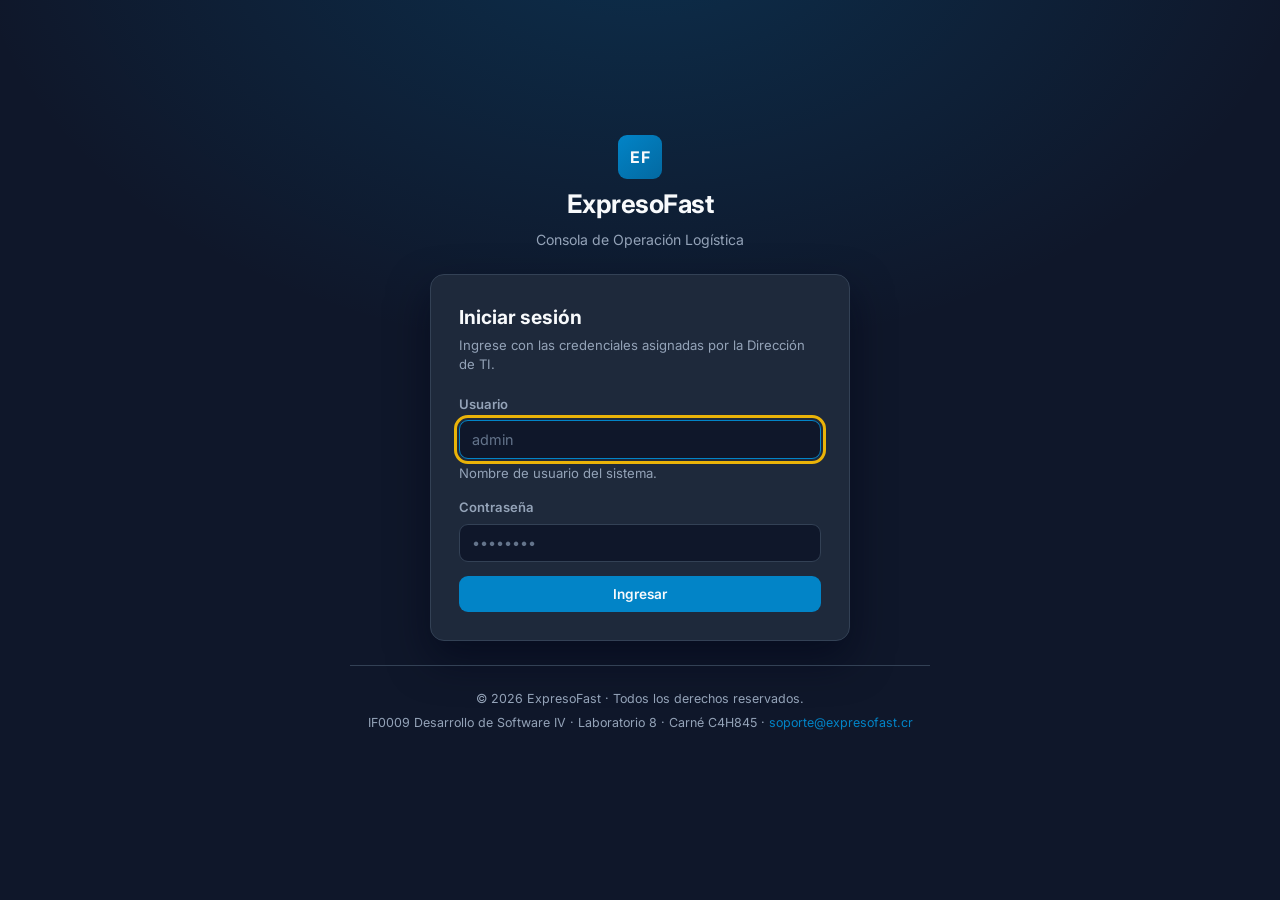
<file: frontend/index.html>
<!DOCTYPE html>
<html lang="es">
<head>
    <meta charset="UTF-8">
    <meta name="viewport" content="width=device-width, initial-scale=1.0">
    <title>ExpresoFast · Acceso a la consola de operación</title>
    <meta name="description" content="Acceso a la consola de operación logística de ExpresoFast">
    <link rel="preconnect" href="https://fonts.googleapis.com">
    <link rel="preconnect" href="https://fonts.gstatic.com" crossorigin>
    <link rel="stylesheet" href="https://fonts.googleapis.com/css2?family=Inter:wght@400;500;600;700&display=swap">
    <link rel="stylesheet" href="styles.css">
</head>
<body class="pagina-acceso">

<header class="acceso-marca">
    <p class="logotipo" aria-hidden="true">EF</p>
    <h1>ExpresoFast</h1>
    <p class="acceso-lema">Consola de Operación Logística</p>
</header>

<main class="acceso-main">
    <section class="tarjeta-acceso" aria-labelledby="tituloAcceso">
        <h2 id="tituloAcceso">Iniciar sesión</h2>
        <p class="texto-apagado">Ingrese con las credenciales asignadas por la Dirección de TI.</p>

        <form id="loginForm" novalidate autocomplete="on">
            <p class="campo">
                <label for="username">Usuario</label>
                <input type="text" id="username" name="username" required maxlength="50"
                       autocomplete="username" autofocus placeholder="admin"
                       aria-describedby="ayudaUsuario">
                <small id="ayudaUsuario" class="texto-apagado">Nombre de usuario del sistema.</small>
            </p>

            <p class="campo">
                <label for="password">Contraseña</label>
                <input type="password" id="password" name="password" required maxlength="100"
                       autocomplete="current-password" placeholder="••••••••">
            </p>

            <p id="loginError" class="alerta alerta-error" role="alert" aria-live="polite" hidden></p>

            <button type="submit" id="btnIngresar" class="boton boton-primario boton-bloque">
                Ingresar
            </button>
        </form>
    </section>
</main>

<footer class="pie">
    <p>&copy; 2026 ExpresoFast · Todos los derechos reservados.</p>
    <p>
        IF0009 Desarrollo de Software IV · Laboratorio 8 · Carné C4H845 ·
        <a href="mailto:soporte@expresofast.cr">soporte@expresofast.cr</a>
    </p>
</footer>

<script src="app.js"></script>
</body>
</html>
</file>
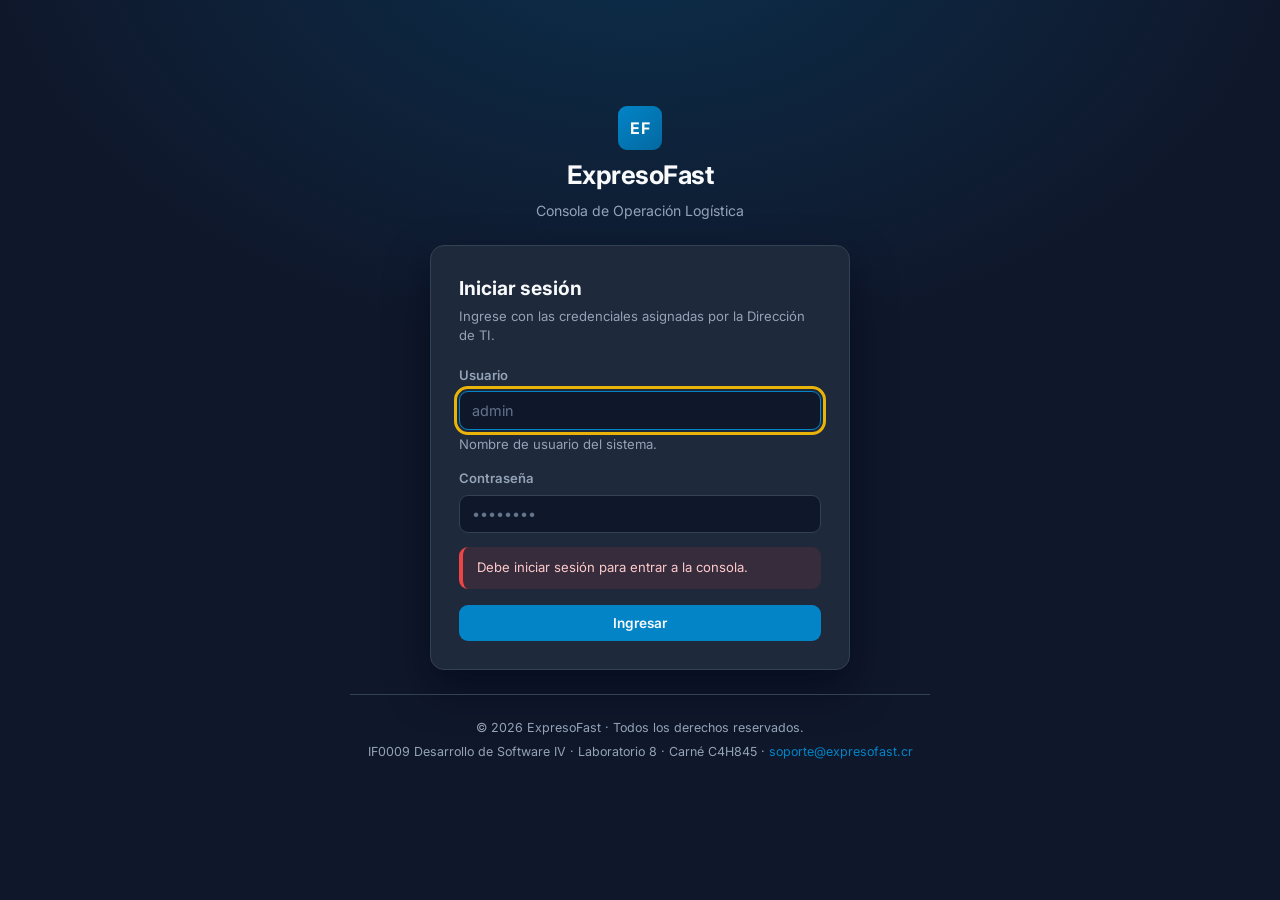
<file: frontend/dashboard.html>
<!DOCTYPE html>
<html lang="es">
<head>
    <meta charset="UTF-8">
    <meta name="viewport" content="width=device-width, initial-scale=1.0">
    <title>ExpresoFast · Consola de operación logística</title>
    <meta name="description" content="Consola de operación logística de ExpresoFast: envíos, flota y auditoría">
    <link rel="preconnect" href="https://fonts.googleapis.com">
    <link rel="preconnect" href="https://fonts.gstatic.com" crossorigin>
    <link rel="stylesheet" href="https://fonts.googleapis.com/css2?family=Inter:wght@400;500;600;700&display=swap">
    <link rel="stylesheet" href="styles.css">
</head>
<body class="pagina-consola">

<header class="barra-superior">
    <p class="logotipo" aria-hidden="true">EF</p>

    <h1 class="barra-titulo">
        ExpresoFast
        <small>Consola de Operación Logística</small>
    </h1>

    <p class="sesion">
        <span class="sesion-nombre" id="usuarioNombre">—</span>
        <span class="sesion-roles" id="usuarioRoles"></span>
    </p>

    <button type="button" id="btnNuevoVehiculo" class="boton boton-secundario" data-rol="ROLE_ADMIN">
        Registrar vehículo
    </button>

    <button type="button" id="btnLogout" class="boton boton-fantasma">Cerrar sesión</button>
</header>

<nav class="navegacion" aria-label="Filtrar envíos por estado">
    <ul>
        <li><button type="button" class="filtro activo" data-estado="TODOS" aria-pressed="true">Todos</button></li>
        <li><button type="button" class="filtro" data-estado="PENDIENTE" aria-pressed="false">Pendientes</button></li>
        <li><button type="button" class="filtro" data-estado="EN_TRANSITO" aria-pressed="false">En Tránsito</button></li>
        <li><button type="button" class="filtro" data-estado="ENTREGADO" aria-pressed="false">Entregados</button></li>
    </ul>
</nav>

<div class="disposicion">

    <main>
        <p id="alertaErrores" class="alerta alerta-error" role="alert" aria-live="assertive" hidden></p>

        <section id="kpiSection" aria-labelledby="tituloKpi">
            <h2 id="tituloKpi" class="titulo-seccion">Indicadores de operación</h2>

            <article class="kpi">
                <h3>Total Envíos</h3>
                <p class="kpi-valor" id="kpiTotal">0</p>
            </article>

            <article class="kpi kpi-flota">
                <h3>Vehículos Activos</h3>
                <p class="kpi-valor" id="kpiVehiculos">0</p>
            </article>

            <article class="kpi kpi-entregado">
                <h3>Paquetes Entregados</h3>
                <p class="kpi-valor" id="kpiEntregados">0</p>
            </article>
        </section>

        <section id="enviosGrid" aria-labelledby="tituloEnvios" aria-busy="true">
            <h2 id="tituloEnvios" class="titulo-seccion">
                Envíos monitoreados
                <small class="texto-apagado" id="resumenListado">Cargando…</small>
            </h2>
            <!-- Las tarjetas <article> se inyectan desde app.js -->
        </section>

        <p id="mensajeVacio" class="vacio" hidden>No hay envíos que coincidan con el filtro seleccionado.</p>
    </main>

    <aside id="panelBitacora" aria-labelledby="tituloBitacora" data-rol="ROLE_ADMIN" hidden>
        <h2 id="tituloBitacora" class="titulo-seccion">Bitácora de auditoría</h2>
        <p class="texto-apagado" id="bitacoraContexto">
            Seleccione «Ver bitácora» en un envío para revisar su historial.
        </p>

        <form class="bitacora-filtros" id="formFiltroBitacora">
            <p class="campo">
                <label for="bitacoraDesde">Desde</label>
                <input type="date" id="bitacoraDesde">
            </p>
            <p class="campo">
                <label for="bitacoraHasta">Hasta</label>
                <input type="date" id="bitacoraHasta">
            </p>
            <button type="reset" class="boton boton-fantasma">Limpiar</button>
        </form>

        <ol class="bitacora-lista" id="bitacoraLista" aria-live="polite"></ol>
    </aside>

</div>

<footer class="pie">
    <p>&copy; 2026 ExpresoFast · Todos los derechos reservados.</p>
    <p>
        IF0009 Desarrollo de Software IV · Laboratorio 8 · Carné C4H845 ·
        <a href="mailto:soporte@expresofast.cr">Soporte</a> ·
        <a href="tel:+50625741100">2574-1100</a>
    </p>
</footer>

<dialog id="dialogoVehiculo" aria-labelledby="tituloDialogoVehiculo">
    <form method="dialog" id="formVehiculo" novalidate>
        <h2 id="tituloDialogoVehiculo">Registrar vehículo</h2>

        <p class="campo">
            <label for="placa">Placa</label>
            <input type="text" id="placa" name="placa" required placeholder="CRC-3003" maxlength="10">
        </p>

        <p class="campo">
            <label for="capacidadKg">Capacidad (kg)</label>
            <input type="number" id="capacidadKg" name="capacidadKg" required min="0.01" step="0.01"
                   placeholder="2500.00">
        </p>

        <p class="campo">
            <label for="estadoVehiculo">Estado</label>
            <select id="estadoVehiculo" name="estadoVehiculo" required>
                <option value="DISPONIBLE">DISPONIBLE</option>
                <option value="EN_RUTA">EN_RUTA</option>
                <option value="MANTENIMIENTO">MANTENIMIENTO</option>
            </select>
        </p>

        <p class="campo">
            <label for="empresaId">Empresa</label>
            <select id="empresaId" name="empresaId" required></select>
        </p>

        <p class="dialogo-acciones">
            <button type="button" id="btnGuardarVehiculo" class="boton boton-primario">Guardar</button>
            <button type="button" id="btnCerrarDialogo" class="boton boton-fantasma">Cancelar</button>
        </p>
    </form>
</dialog>

<p id="toast" class="toast" role="status" aria-live="polite" hidden></p>

<script src="app.js"></script>
</body>
</html>
</file>
<file: frontend/styles.css>
/* ExpresoFast · Consola de Operación Logística · IF0009 Lab 8 · Carné C4H845 */

/* 1. Variables de diseño */
:root {
    --primary-color: #0284c7;
    --primary-dark: #0369a1;
    --bg-dark: #0f172a;
    --bg-card: #1e293b;
    --text-main: #f8fafc;
    --text-muted: #94a3b8;
    --accent-success: #22c55e;
    --accent-warning: #eab308;
    --font-family: 'Inter', system-ui, sans-serif;

    /* Extensiones propias de la paleta */
    --accent-danger: #ef4444;
    --bg-elevado: #273449;
    --borde: #334155;

    --radio: 14px;
    --radio-sm: 9px;
    --sombra: 0 1px 2px rgba(2, 6, 23, .4);
    --sombra-lg: 0 18px 40px rgba(2, 6, 23, .55);
    --transicion: 160ms ease;
    --ancho-max: 1400px;
    --espacio: 1rem;
}

/* 2. Base */
*,
*::before,
*::after {
    box-sizing: border-box;
}

body {
    margin: 0;
    min-height: 100vh;
    font-family: var(--font-family);
    font-size: 16px;
    line-height: 1.5;
    color: var(--text-main);
    background: var(--bg-dark);
}

h1, h2, h3, p, ul, ol, figure {
    margin: 0;
}

ul, ol {
    list-style: none;
    padding: 0;
}

a {
    color: var(--primary-color);
    text-decoration: none;
}

a:hover {
    text-decoration: underline;
}

:is(a, button, input, select, [tabindex]):focus-visible {
    outline: 3px solid var(--accent-warning);
    outline-offset: 2px;
}

.titulo-seccion {
    display: flex;
    flex-wrap: wrap;
    align-items: baseline;
    gap: .6rem;
    font-size: 1.05rem;
    font-weight: 600;
    margin-bottom: .9rem;
}

.texto-apagado {
    color: var(--text-muted);
    font-size: .82rem;
    font-weight: 400;
}

.logotipo {
    display: grid;
    place-items: center;
    width: 44px;
    height: 44px;
    flex: 0 0 auto;
    border-radius: var(--radio-sm);
    background: linear-gradient(140deg, var(--primary-color), var(--primary-dark));
    font-weight: 700;
    letter-spacing: .5px;
}

/* 3. Botones */
.boton {
    display: inline-flex;
    align-items: center;
    justify-content: center;
    gap: .4rem;
    padding: .55rem 1rem;
    border: 1px solid transparent;
    border-radius: var(--radio-sm);
    font-family: inherit;
    font-size: .85rem;
    font-weight: 600;
    cursor: pointer;
    transition: background var(--transicion), border-color var(--transicion), color var(--transicion);
}

.boton:disabled {
    opacity: .45;
    cursor: not-allowed;
}

.boton-primario {
    background: var(--primary-color);
    color: var(--text-main);
}

.boton-primario:hover:not(:disabled) {
    background: var(--primary-dark);
}

.boton-secundario {
    background: var(--bg-elevado);
    border-color: var(--borde);
    color: var(--text-main);
}

.boton-secundario:hover:not(:disabled) {
    border-color: var(--primary-color);
}

.boton-fantasma {
    background: transparent;
    border-color: var(--borde);
    color: var(--text-muted);
}

.boton-fantasma:hover:not(:disabled) {
    color: var(--text-main);
    border-color: var(--text-muted);
}

.boton-bloque {
    width: 100%;
}

.boton-mini {
    padding: .35rem .7rem;
    font-size: .75rem;
    border-radius: 999px;
    border: 1px solid var(--borde);
    background: var(--bg-elevado);
    color: var(--text-main);
    font-family: inherit;
    font-weight: 600;
    cursor: pointer;
    transition: background var(--transicion), border-color var(--transicion);
}

.boton-mini:hover:not(:disabled) {
    border-color: var(--primary-color);
    background: var(--primary-dark);
}

.boton-mini:disabled {
    opacity: .4;
    cursor: not-allowed;
}

/* 4. Formularios */
.campo {
    display: flex;
    flex-direction: column;
    gap: .35rem;
    margin-bottom: .9rem;
}

.campo label {
    font-size: .82rem;
    font-weight: 600;
    color: var(--text-muted);
}

.campo input,
.campo select {
    width: 100%;
    padding: .6rem .75rem;
    border: 1px solid var(--borde);
    border-radius: var(--radio-sm);
    background: var(--bg-dark);
    color: var(--text-main);
    font-family: inherit;
    font-size: .9rem;
    transition: border-color var(--transicion);
}

.campo input::placeholder {
    color: #64748b;
}

.campo input:focus,
.campo select:focus {
    border-color: var(--primary-color);
}

/* 5. Vista de acceso (index.html) */
.pagina-acceso {
    display: flex;
    flex-direction: column;
    justify-content: center;
    align-items: center;
    gap: 1.5rem;
    padding: 2rem 1rem;
    background:
        radial-gradient(60rem 40rem at 50% -10%, rgba(2, 132, 199, .22), transparent 70%),
        var(--bg-dark);
}

.acceso-marca {
    display: flex;
    flex-direction: column;
    align-items: center;
    gap: .35rem;
    text-align: center;
}

.acceso-marca h1 {
    font-size: 1.6rem;
    letter-spacing: -.02em;
}

.acceso-lema {
    color: var(--text-muted);
    font-size: .88rem;
}

.acceso-main {
    display: flex;
    justify-content: center;
    width: 100%;
}

.tarjeta-acceso {
    width: min(420px, 100%);
    padding: 1.75rem;
    border: 1px solid var(--borde);
    border-radius: var(--radio);
    background: var(--bg-card);
    box-shadow: var(--sombra-lg);
}

.tarjeta-acceso h2 {
    font-size: 1.2rem;
    margin-bottom: .25rem;
}

.tarjeta-acceso form {
    margin-top: 1.25rem;
}

/* 6. Barra superior (header) */
.barra-superior {
    display: flex;
    flex-wrap: wrap;
    align-items: center;
    gap: .75rem;
    padding: .85rem 1.1rem;
    background: var(--bg-card);
    border-bottom: 1px solid var(--borde);
}

.barra-titulo {
    display: flex;
    flex-direction: column;
    font-size: 1.05rem;
    line-height: 1.2;
    margin-right: auto;
}

.barra-titulo small {
    font-size: .72rem;
    font-weight: 400;
    color: var(--text-muted);
}

.sesion {
    display: flex;
    flex-direction: column;
    align-items: flex-end;
    gap: .2rem;
}

.sesion-nombre {
    font-size: .85rem;
    font-weight: 600;
}

.sesion-roles {
    display: flex;
    flex-wrap: wrap;
    gap: .25rem;
}

.rol-etiqueta {
    padding: .1rem .45rem;
    border-radius: 999px;
    background: var(--primary-dark);
    font-size: .62rem;
    font-weight: 700;
    letter-spacing: .4px;
}

/* 7. Navegación de filtros */
.navegacion {
    padding: .7rem 1.1rem;
    background: var(--bg-dark);
    border-bottom: 1px solid var(--borde);
}

.navegacion ul {
    display: flex;
    flex-wrap: wrap;
    gap: .5rem;
}

.filtro {
    padding: .45rem .9rem;
    border: 1px solid var(--borde);
    border-radius: 999px;
    background: transparent;
    color: var(--text-muted);
    font-family: inherit;
    font-size: .82rem;
    font-weight: 600;
    cursor: pointer;
    transition: background var(--transicion), color var(--transicion), border-color var(--transicion);
}

.filtro:hover {
    color: var(--text-main);
    border-color: var(--text-muted);
}

.filtro.activo {
    background: var(--primary-color);
    border-color: var(--primary-color);
    color: var(--text-main);
}

/* 8. Disposición principal: una columna en móvil, dos en escritorio */
.disposicion {
    display: grid;
    grid-template-columns: 1fr;
    gap: 1.25rem;
    width: 100%;
    max-width: var(--ancho-max);
    margin: 0 auto;
    padding: 1.25rem 1.1rem;
}

/* 9. Indicadores (CSS Grid) */
#kpiSection {
    display: grid;
    grid-template-columns: repeat(auto-fit, minmax(200px, 1fr));
    gap: .9rem;
    margin-bottom: 1.5rem;
}

#kpiSection .titulo-seccion {
    grid-column: 1 / -1;
    margin-bottom: 0;
}

.kpi {
    padding: 1rem 1.1rem;
    border: 1px solid var(--borde);
    border-left: 4px solid var(--primary-color);
    border-radius: var(--radio);
    background: var(--bg-card);
    box-shadow: var(--sombra);
}

.kpi h3 {
    font-size: .76rem;
    font-weight: 600;
    text-transform: uppercase;
    letter-spacing: .06em;
    color: var(--text-muted);
}

.kpi-valor {
    font-size: 1.9rem;
    font-weight: 700;
    line-height: 1.1;
    margin-top: .3rem;
}

.kpi-flota { border-left-color: var(--accent-warning); }
.kpi-entregado { border-left-color: var(--accent-success); }

/* 10. Rejilla adaptativa de envíos (CSS Grid) */
#enviosGrid {
    display: grid;
    grid-template-columns: repeat(auto-fit, minmax(280px, 1fr));
    gap: 1rem;
}

#enviosGrid .titulo-seccion {
    grid-column: 1 / -1;
}

/* 11. Tarjeta de envío (Flexbox) */
.envio-tarjeta {
    display: flex;
    flex-direction: column;
    gap: .75rem;
    padding: 1rem;
    border: 1px solid var(--borde);
    border-radius: var(--radio);
    background: var(--bg-card);
    box-shadow: var(--sombra);
    transition: border-color var(--transicion), transform var(--transicion);
}

.envio-tarjeta:hover {
    border-color: var(--primary-color);
    transform: translateY(-2px);
}

.envio-encabezado {
    display: flex;
    align-items: flex-start;
    justify-content: space-between;
    gap: .6rem;
}

.envio-codigo {
    font-size: 1rem;
    font-weight: 700;
    letter-spacing: .02em;
}

.envio-destino {
    color: var(--text-muted);
    font-size: .8rem;
}

.envio-datos {
    display: grid;
    grid-template-columns: repeat(2, minmax(0, 1fr));
    gap: .55rem;
}

.envio-datos div {
    display: flex;
    flex-direction: column;
}

.dato-etiqueta {
    font-size: .68rem;
    text-transform: uppercase;
    letter-spacing: .05em;
    color: var(--text-muted);
}

.dato-valor {
    font-size: .85rem;
    font-weight: 600;
    overflow-wrap: anywhere;
}

.envio-acciones {
    display: flex;
    flex-wrap: wrap;
    gap: .4rem;
    margin-top: auto;
    padding-top: .6rem;
    border-top: 1px solid var(--borde);
}

/* 12. Píldoras de estado */
.estado {
    flex: 0 0 auto;
    padding: .2rem .6rem;
    border-radius: 999px;
    font-size: .68rem;
    font-weight: 700;
    letter-spacing: .05em;
    color: var(--bg-dark);
    white-space: nowrap;
}

.estado.PENDIENTE   { background: var(--accent-warning); }
.estado.EN_TRANSITO { background: var(--primary-color); color: var(--text-main); }
.estado.ENTREGADO   { background: var(--accent-success); }
.estado.CANCELADO   { background: var(--accent-danger); color: var(--text-main); }

/* 13. Panel lateral de bitácora */
#panelBitacora {
    align-self: start;
    padding: 1.1rem;
    border: 1px solid var(--borde);
    border-radius: var(--radio);
    background: var(--bg-card);
    box-shadow: var(--sombra);
}

.bitacora-filtros {
    display: flex;
    flex-wrap: wrap;
    align-items: flex-end;
    gap: .6rem;
    margin: .9rem 0;
    padding-bottom: .9rem;
    border-bottom: 1px solid var(--borde);
}

.bitacora-filtros .campo {
    flex: 1 1 130px;
    margin-bottom: 0;
}

.bitacora-lista {
    display: flex;
    flex-direction: column;
    gap: .7rem;
    max-height: 60vh;
    overflow-y: auto;
}

.bitacora-item {
    padding: .65rem .75rem;
    border-radius: var(--radio-sm);
    background: var(--bg-dark);
    border-left: 3px solid var(--primary-color);
}

.bitacora-transicion {
    display: flex;
    align-items: center;
    flex-wrap: wrap;
    gap: .35rem;
    margin-bottom: .35rem;
}

.bitacora-meta,
.bitacora-observacion {
    font-size: .76rem;
    color: var(--text-muted);
}

.bitacora-observacion {
    margin-top: .25rem;
    color: var(--text-main);
}

/* 14. Alertas, vacío y notificaciones */
.alerta {
    padding: .7rem .85rem;
    border-radius: var(--radio-sm);
    font-size: .82rem;
    margin-bottom: 1rem;
}

.alerta-error {
    border-left: 4px solid var(--accent-danger);
    background: rgba(239, 68, 68, .12);
    color: #fecaca;
}

.alerta ul {
    margin-top: .4rem;
    display: flex;
    flex-direction: column;
    gap: .2rem;
}

.alerta li::before {
    content: "• ";
}

.vacio {
    margin-top: 1rem;
    padding: 1.5rem;
    border: 1px dashed var(--borde);
    border-radius: var(--radio);
    text-align: center;
    color: var(--text-muted);
    font-size: .88rem;
}

.esqueleto {
    height: 190px;
    border-radius: var(--radio);
    background: linear-gradient(100deg, var(--bg-card) 30%, var(--bg-elevado) 50%, var(--bg-card) 70%);
    background-size: 200% 100%;
    animation: brillo 1.3s infinite linear;
}

@keyframes brillo {
    from { background-position: 200% 0; }
    to   { background-position: -200% 0; }
}

.toast {
    position: fixed;
    left: 50%;
    bottom: 1.25rem;
    transform: translateX(-50%);
    z-index: 70;
    max-width: min(90vw, 460px);
    padding: .7rem 1.1rem;
    border-radius: 999px;
    background: var(--bg-elevado);
    border: 1px solid var(--borde);
    box-shadow: var(--sombra-lg);
    font-size: .84rem;
}

.toast.exito { border-color: var(--accent-success); }
.toast.error { border-color: var(--accent-danger); }

/* 15. Diálogo de registro de vehículo */
dialog {
    width: min(420px, 92vw);
    padding: 1.4rem;
    border: 1px solid var(--borde);
    border-radius: var(--radio);
    background: var(--bg-card);
    color: var(--text-main);
    box-shadow: var(--sombra-lg);
}

dialog::backdrop {
    background: rgba(2, 6, 23, .7);
}

dialog h2 {
    font-size: 1.1rem;
    margin-bottom: 1rem;
}

.dialogo-acciones {
    display: flex;
    justify-content: flex-end;
    gap: .5rem;
    margin-top: 1.1rem;
}

/* 16. Pie institucional */
.pie {
    padding: 1.5rem 1.1rem 2rem;
    border-top: 1px solid var(--borde);
    text-align: center;
    color: var(--text-muted);
    font-size: .78rem;
}

.pie p + p {
    margin-top: .35rem;
}

/* 17. Escritorio: el aside pasa a ser columna lateral (mobile-first) */
@media (min-width: 769px) {
    .disposicion {
        grid-template-columns: minmax(0, 1fr) 340px;
        align-items: start;
        padding: 1.5rem;
    }

    .disposicion > main {
        min-width: 0;
    }

    .barra-superior,
    .navegacion {
        padding-inline: 1.5rem;
    }
}

/* 18. Móvil: nav y aside se apilan sin desbordar la pantalla */
@media (max-width: 768px) {
    .barra-superior {
        justify-content: center;
        text-align: center;
    }

    .barra-titulo {
        margin-right: 0;
        align-items: center;
        flex: 1 1 100%;
        order: -1;
    }

    .sesion {
        align-items: center;
    }

    .navegacion ul {
        justify-content: center;
    }

    .filtro {
        flex: 1 1 auto;
    }

    #panelBitacora {
        order: 2;
    }

    .bitacora-lista {
        max-height: none;
    }

    .envio-datos {
        grid-template-columns: 1fr;
    }
}

@media (max-width: 420px) {
    .kpi-valor {
        font-size: 1.6rem;
    }

    .disposicion,
    .barra-superior,
    .navegacion {
        padding-inline: .85rem;
    }
}

@media (prefers-reduced-motion: reduce) {
    *,
    *::before,
    *::after {
        animation: none !important;
        transition: none !important;
    }
}
</file>
